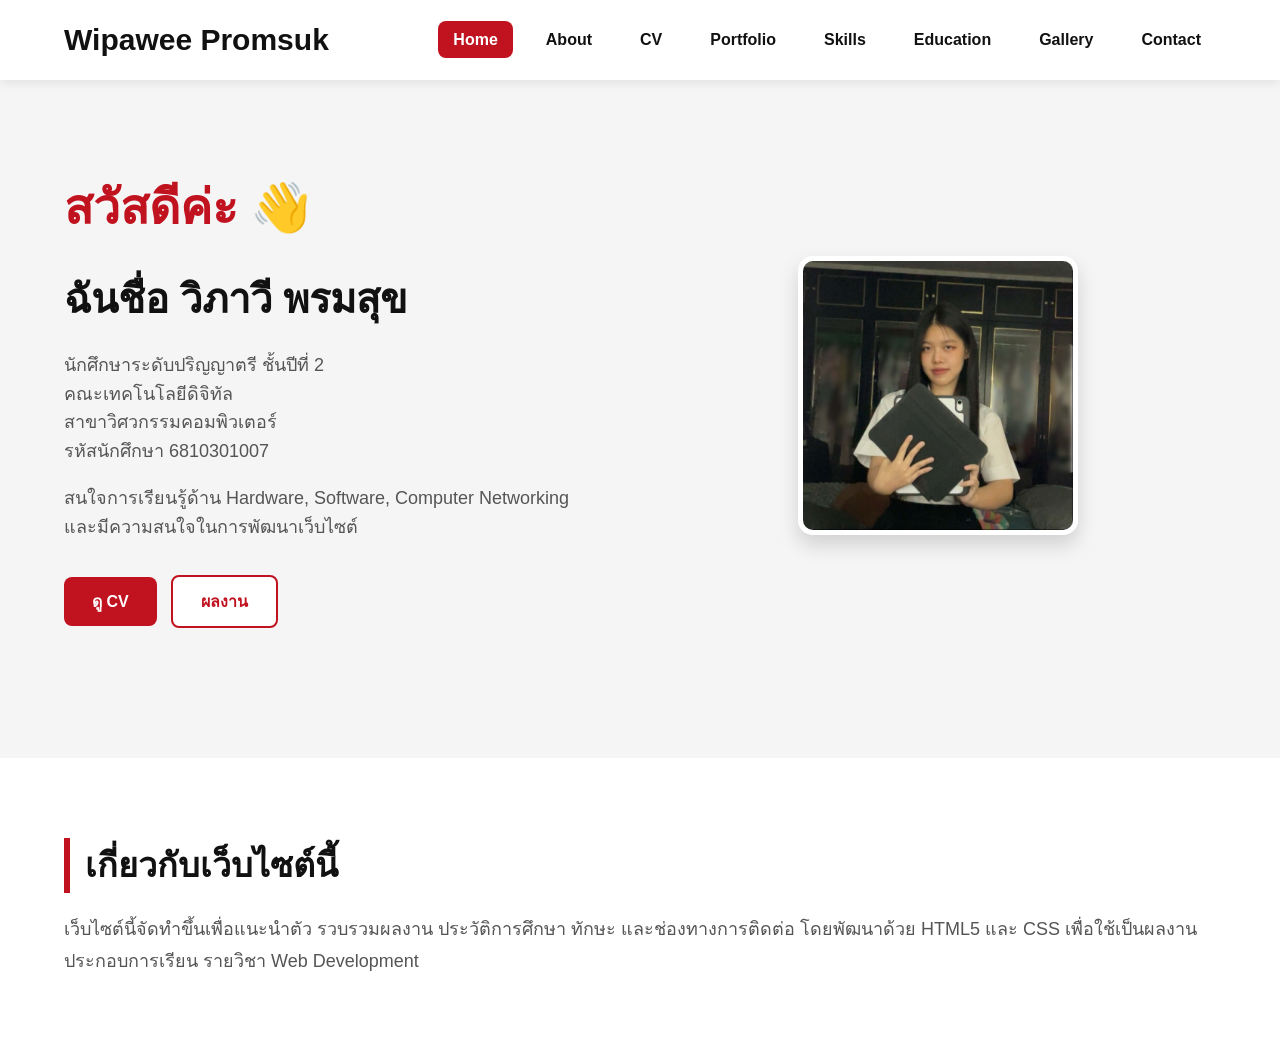
<file: index.html>
<!DOCTYPE html>
<html lang="th">

<head>
    <meta charset="UTF-8">
    <meta name="viewport" content="width=device-width, initial-scale=1.0">
    <title>Wipawee Promsuk | Portfolio</title>

    <link rel="stylesheet" href="css/style.css">
</head>

<body>

    <!-- Header -->
    <header>

        <div class="container">

            <nav>

                <h2 class="logo">Wipawee Promsuk</h2>

                <ul>

                    <li><a class="active" href="index.html">Home</a></li>

                    <li><a href="about.html">About</a></li>

                    <li><a href="cv.html">CV</a></li>

                    <li><a href="portfolio.html">Portfolio</a></li>

                    <li><a href="skills.html">Skills</a></li>

                    <li><a href="education.html">Education</a></li>

                    <li><a href="gallery.html">Gallery</a></li>

                    <li><a href="contact.html">Contact</a></li>

                </ul>

            </nav>

        </div>

    </header>

    <!-- Hero -->

    <section class="hero">

        <div class="container hero-content">

            <div class="hero-text">

                <h1>สวัสดีค่ะ 👋</h1>

                <h2>ฉันชื่อ วิภาวี พรมสุข</h2>

                <p>
                    นักศึกษาระดับปริญญาตรี ชั้นปีที่ 2
                    <br>
                    คณะเทคโนโลยีดิจิทัล
                    <br>
                    สาขาวิศวกรรมคอมพิวเตอร์
                    <br>
                    รหัสนักศึกษา 6810301007
                </p>

                <p>
                    สนใจการเรียนรู้ด้าน Hardware, Software,
                    Computer Networking
                    <br>
                    และมีความสนใจในการพัฒนาเว็บไซต์
                </p>

                <a href="cv.html" class="btn">
                    ดู CV
                </a>

                <a href="portfolio.html" class="btn btn-outline">
                    ผลงาน
                </a>

            </div>

            <div class="hero-image">

                <img src="images/profile.jpg" alt="Profile">

            </div>

        </div>

    </section>

    <!-- About Website -->

    <section class="about-site">

        <div class="container">

            <h2>เกี่ยวกับเว็บไซต์นี้</h2>

            <p>

                เว็บไซต์นี้จัดทำขึ้นเพื่อแนะนำตัว รวบรวมผลงาน
                ประวัติการศึกษา ทักษะ และช่องทางการติดต่อ
                โดยพัฒนาด้วย HTML5 และ CSS
                เพื่อใช้เป็นผลงานประกอบการเรียน
                รายวิชา Web Development

            </p>

        </div>

    </section>

</body>

</html>
</file>
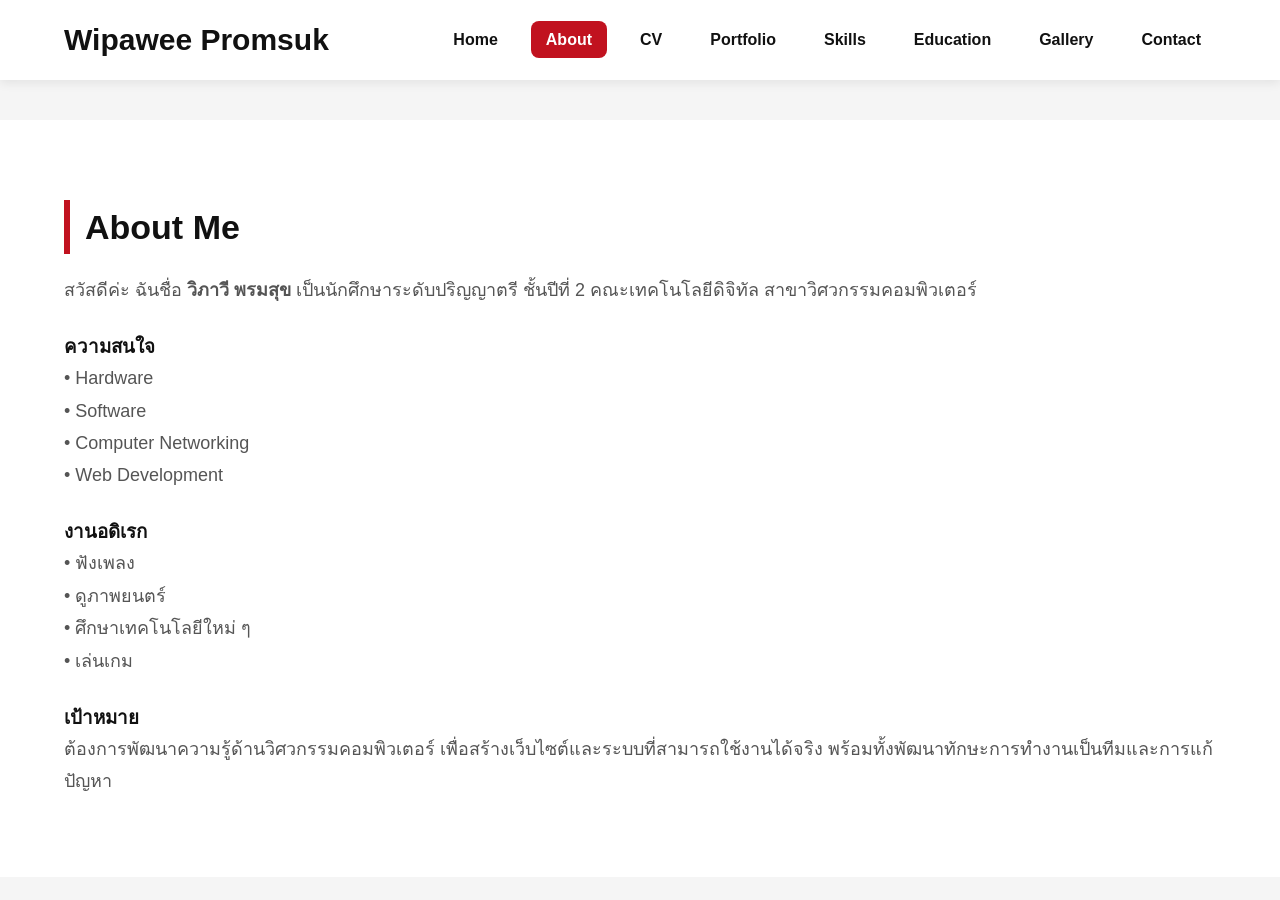
<file: about.html>
<!DOCTYPE html>
<html lang="th">

<head>
    <meta charset="UTF-8">
    <meta name="viewport" content="width=device-width, initial-scale=1.0">
    <title>About | Wipawee Promsuk</title>

    <link rel="stylesheet" href="css/style.css">
</head>

<body>

    <!-- Header -->
    <header>

        <div class="container">

            <nav>

                <h2 class="logo">Wipawee Promsuk</h2>

                <ul>

                    <li><a href="index.html">Home</a></li>

                    <li><a class="active" href="about.html">About</a></li>

                    <li><a href="cv.html">CV</a></li>

                    <li><a href="portfolio.html">Portfolio</a></li>

                    <li><a href="skills.html">Skills</a></li>

                    <li><a href="education.html">Education</a></li>

                    <li><a href="gallery.html">Gallery</a></li>

                    <li><a href="contact.html">Contact</a></li>

                </ul>

            </nav>

        </div>

    </header>

    <!-- About -->

    <section class="about-site">

        <div class="container">

            <h2>About Me</h2>

            <p>
                สวัสดีค่ะ ฉันชื่อ <strong>วิภาวี พรมสุข</strong>
                เป็นนักศึกษาระดับปริญญาตรี ชั้นปีที่ 2
                คณะเทคโนโลยีดิจิทัล
                สาขาวิศวกรรมคอมพิวเตอร์
            </p>

            <br>

            <h3>ความสนใจ</h3>

            <p>
                • Hardware<br>
                • Software<br>
                • Computer Networking<br>
                • Web Development
            </p>

            <br>

            <h3>งานอดิเรก</h3>

            <p>
                • ฟังเพลง<br>
                • ดูภาพยนตร์<br>
                • ศึกษาเทคโนโลยีใหม่ ๆ<br>
                • เล่นเกม<br>
            </p>

            <br>

            <h3>เป้าหมาย</h3>

            <p>
                ต้องการพัฒนาความรู้ด้านวิศวกรรมคอมพิวเตอร์
                เพื่อสร้างเว็บไซต์และระบบที่สามารถใช้งานได้จริง
                พร้อมทั้งพัฒนาทักษะการทำงานเป็นทีมและการแก้ปัญหา
            </p>

        </div>

    </section>

</body>

</html>
</file>
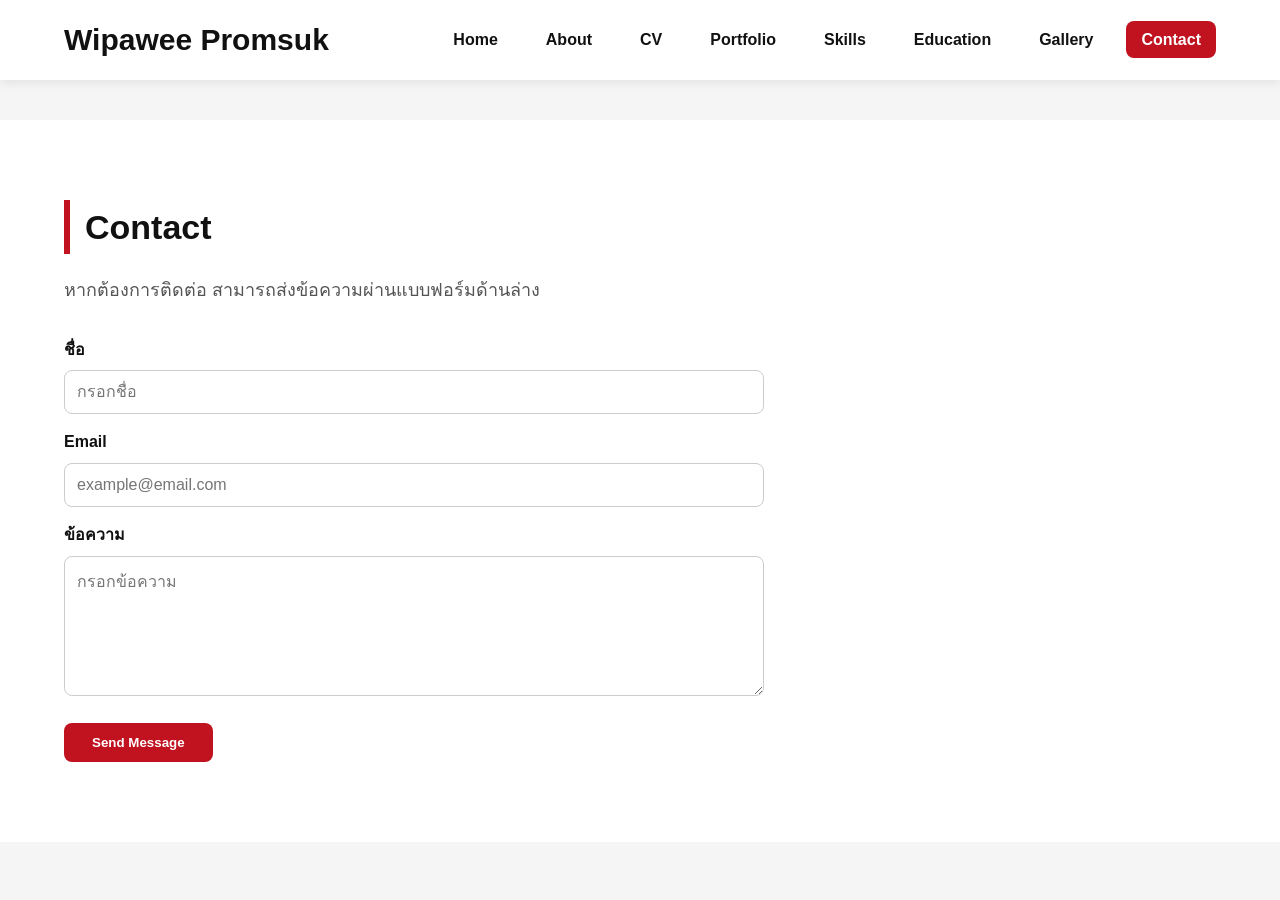
<file: contact.html>
<!DOCTYPE html>
<html lang="th">

<head>
    <meta charset="UTF-8">
    <meta name="viewport" content="width=device-width, initial-scale=1.0">
    <title>Contact | Wipawee Promsuk</title>

    <link rel="stylesheet" href="css/style.css">
</head>

<body>

    <!-- Header -->
    <header>

        <div class="container">

            <nav>

                <h2 class="logo">Wipawee Promsuk</h2>

                <ul>

                    <li><a href="index.html">Home</a></li>

                    <li><a href="about.html">About</a></li>

                    <li><a href="cv.html">CV</a></li>

                    <li><a href="portfolio.html">Portfolio</a></li>

                    <li><a href="skills.html">Skills</a></li>

                    <li><a href="education.html">Education</a></li>

                    <li><a href="gallery.html">Gallery</a></li>

                    <li><a class="active" href="contact.html">Contact</a></li>

                </ul>

            </nav>

        </div>

    </header>

    <!-- Contact -->

    <section class="about-site">

        <div class="container">

            <h2>Contact</h2>

            <p>หากต้องการติดต่อ สามารถส่งข้อความผ่านแบบฟอร์มด้านล่าง</p>

            <form class="contact-form">

                <label>ชื่อ</label>
                <input type="text" placeholder="กรอกชื่อ">

                <label>Email</label>
                <input type="email" placeholder="example@email.com">

                <label>ข้อความ</label>
                <textarea rows="6" placeholder="กรอกข้อความ"></textarea>

                <button type="submit" class="btn">Send Message</button>

            </form>

        </div>

    </section>

</body>

</html>
</file>
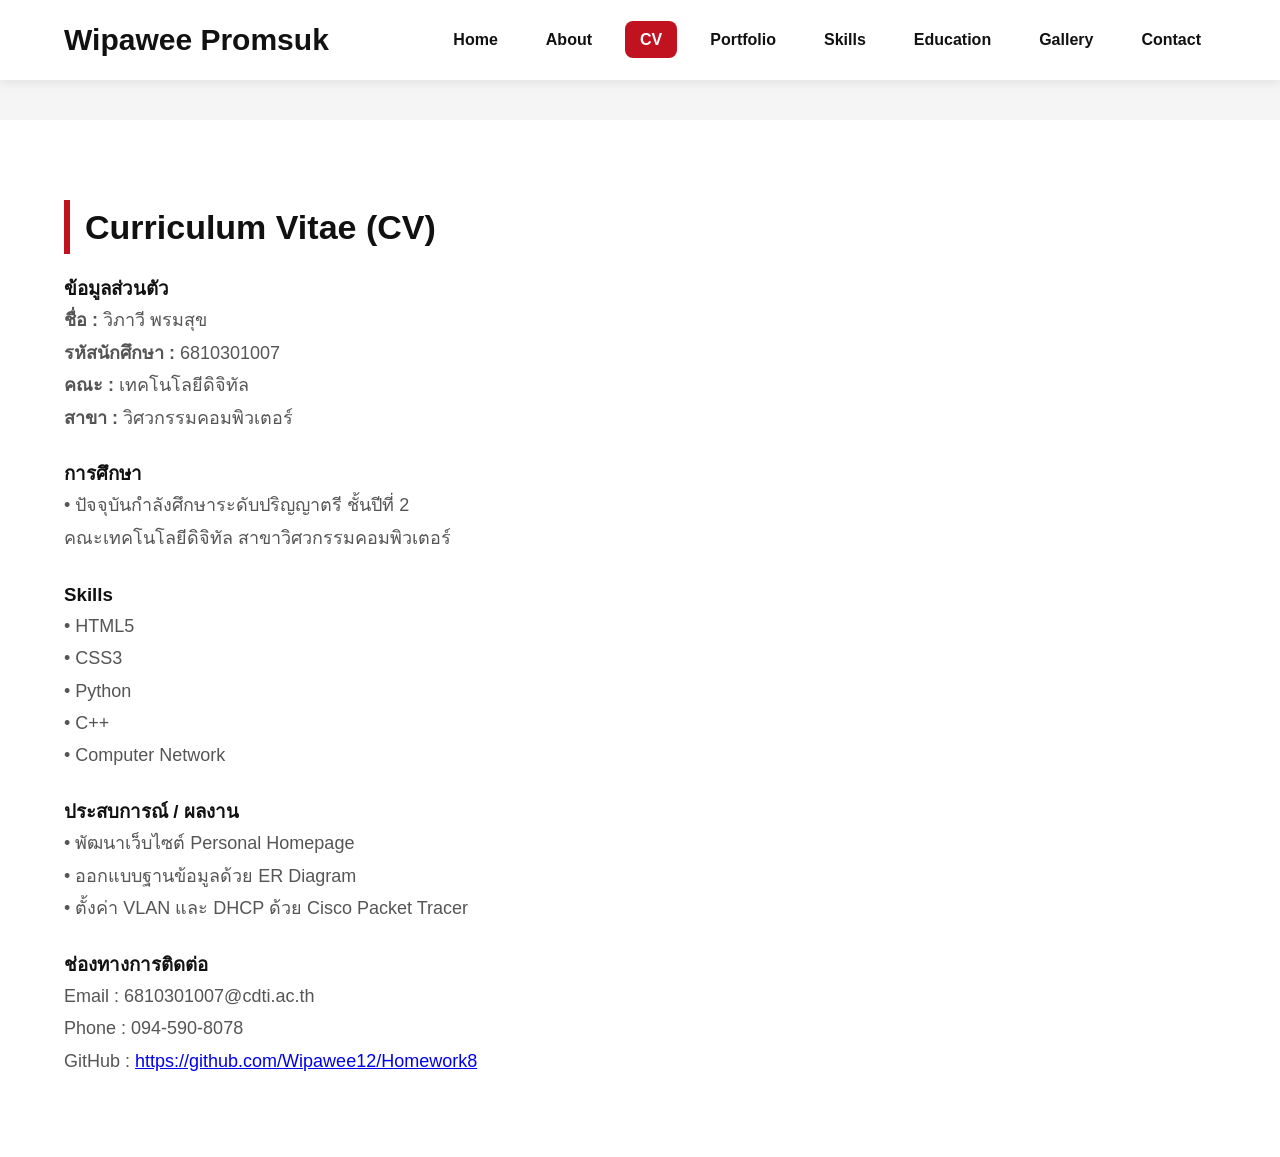
<file: cv.html>
<!DOCTYPE html>
<html lang="th">

<head>
    <meta charset="UTF-8">
    <meta name="viewport" content="width=device-width, initial-scale=1.0">
    <title>CV | Wipawee Promsuk</title>

    <link rel="stylesheet" href="css/style.css">
</head>

<body>

    <!-- Header -->
    <header>

        <div class="container">

            <nav>

                <h2 class="logo">Wipawee Promsuk</h2>

                <ul>

                    <li><a href="index.html">Home</a></li>

                    <li><a href="about.html">About</a></li>

                    <li><a class="active" href="cv.html">CV</a></li>

                    <li><a href="portfolio.html">Portfolio</a></li>

                    <li><a href="skills.html">Skills</a></li>

                    <li><a href="education.html">Education</a></li>

                    <li><a href="gallery.html">Gallery</a></li>

                    <li><a href="contact.html">Contact</a></li>

                </ul>

            </nav>

        </div>

    </header>

    <!-- CV -->

    <section class="about-site">

        <div class="container">

            <h2>Curriculum Vitae (CV)</h2>

            <h3>ข้อมูลส่วนตัว</h3>

            <p>
                <strong>ชื่อ :</strong> วิภาวี พรมสุข <br>
                <strong>รหัสนักศึกษา :</strong> 6810301007 <br>
                <strong>คณะ :</strong> เทคโนโลยีดิจิทัล <br>
                <strong>สาขา :</strong> วิศวกรรมคอมพิวเตอร์
            </p>

            <br>

            <h3>การศึกษา</h3>

            <p>
                • ปัจจุบันกำลังศึกษาระดับปริญญาตรี ชั้นปีที่ 2 <br>
                คณะเทคโนโลยีดิจิทัล สาขาวิศวกรรมคอมพิวเตอร์
            </p>

            <br>

            <h3>Skills</h3>

            <p>
                • HTML5 <br>
                • CSS3 <br>
                • Python <br>
                • C++ <br>
                • Computer Network
            </p>

            <br>

            <h3>ประสบการณ์ / ผลงาน</h3>

            <p>
                • พัฒนาเว็บไซต์ Personal Homepage <br>
                • ออกแบบฐานข้อมูลด้วย ER Diagram <br>
                • ตั้งค่า VLAN และ DHCP ด้วย Cisco Packet Tracer
            </p>

            <br>

            <h3>ช่องทางการติดต่อ</h3>

            <p>
                Email : 6810301007@cdti.ac.th <br>
                Phone : 094-590-8078 <br>
                GitHub :
                <a href="https://github.com/Wipawee12/Homework8" target="_blank">
                    https://github.com/Wipawee12/Homework8
                </a>
            </p>

        </div>

    </section>

</body>

</html>
</file>
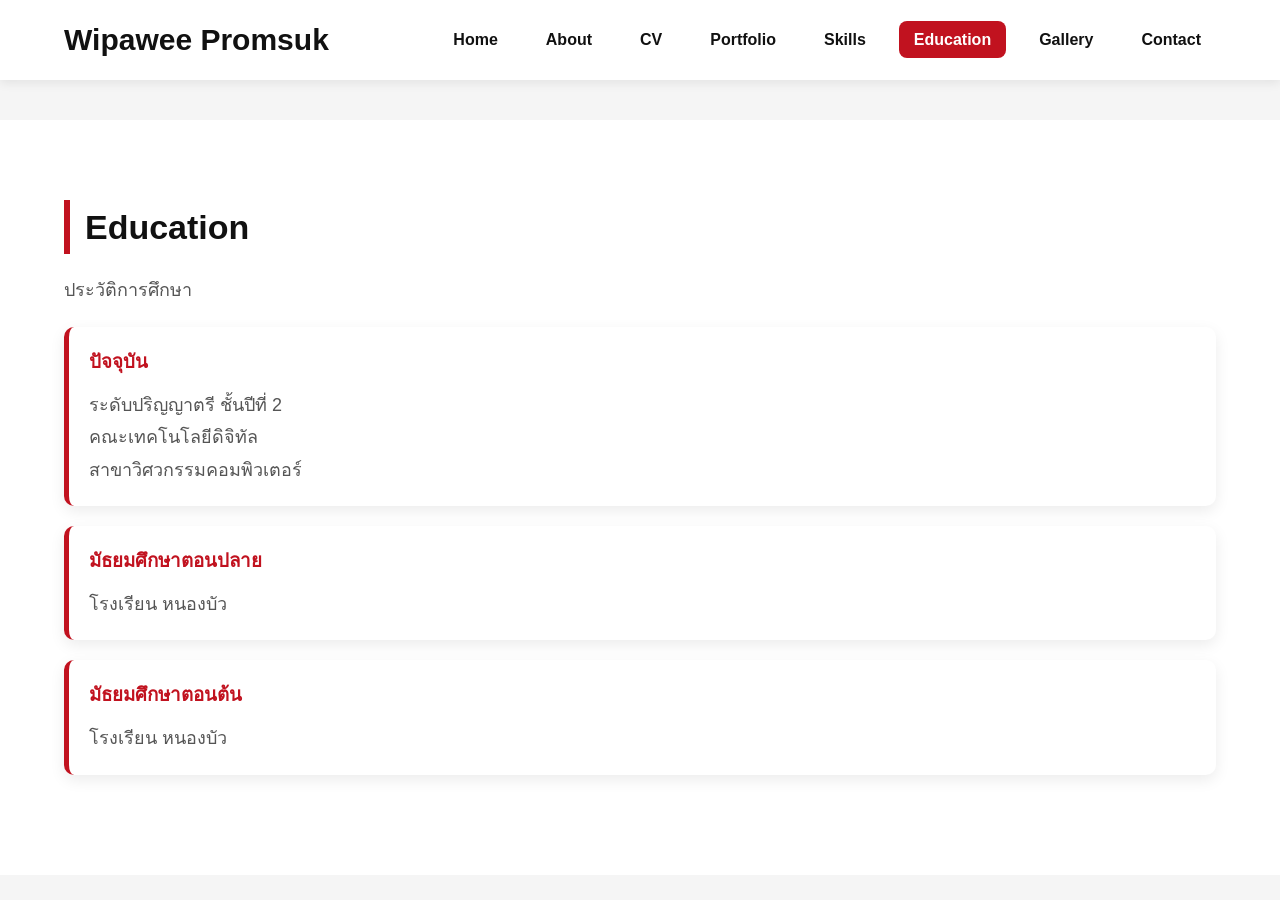
<file: education.html>
<!DOCTYPE html>
<html lang="th">

<head>
    <meta charset="UTF-8">
    <meta name="viewport" content="width=device-width, initial-scale=1.0">
    <title>Education | Wipawee Promsuk</title>

    <link rel="stylesheet" href="css/style.css">
</head>

<body>

    <!-- Header -->
    <header>

        <div class="container">

            <nav>

                <h2 class="logo">Wipawee Promsuk</h2>

                <ul>

                    <li><a href="index.html">Home</a></li>

                    <li><a href="about.html">About</a></li>

                    <li><a href="cv.html">CV</a></li>

                    <li><a href="portfolio.html">Portfolio</a></li>

                    <li><a href="skills.html">Skills</a></li>

                    <li><a class="active" href="education.html">Education</a></li>

                    <li><a href="gallery.html">Gallery</a></li>

                    <li><a href="contact.html">Contact</a></li>

                </ul>

            </nav>

        </div>

    </header>

    <!-- Education -->

    <section class="about-site">

        <div class="container">

            <h2>Education</h2>

            <p>ประวัติการศึกษา</p>

            <div class="skill-card">

                <h3>ปัจจุบัน</h3>

                <p>
                    ระดับปริญญาตรี ชั้นปีที่ 2<br>
                    คณะเทคโนโลยีดิจิทัล<br>
                    สาขาวิศวกรรมคอมพิวเตอร์
                </p>

            </div>

            <div class="skill-card">

                <h3>มัธยมศึกษาตอนปลาย</h3>

                <p>
                    โรงเรียน หนองบัว
                </p>

            </div>

            <div class="skill-card">

                <h3>มัธยมศึกษาตอนต้น</h3>

                <p>
                    โรงเรียน หนองบัว
                </p>

            </div>

        </div>

    </section>

</body>

</html>
</file>
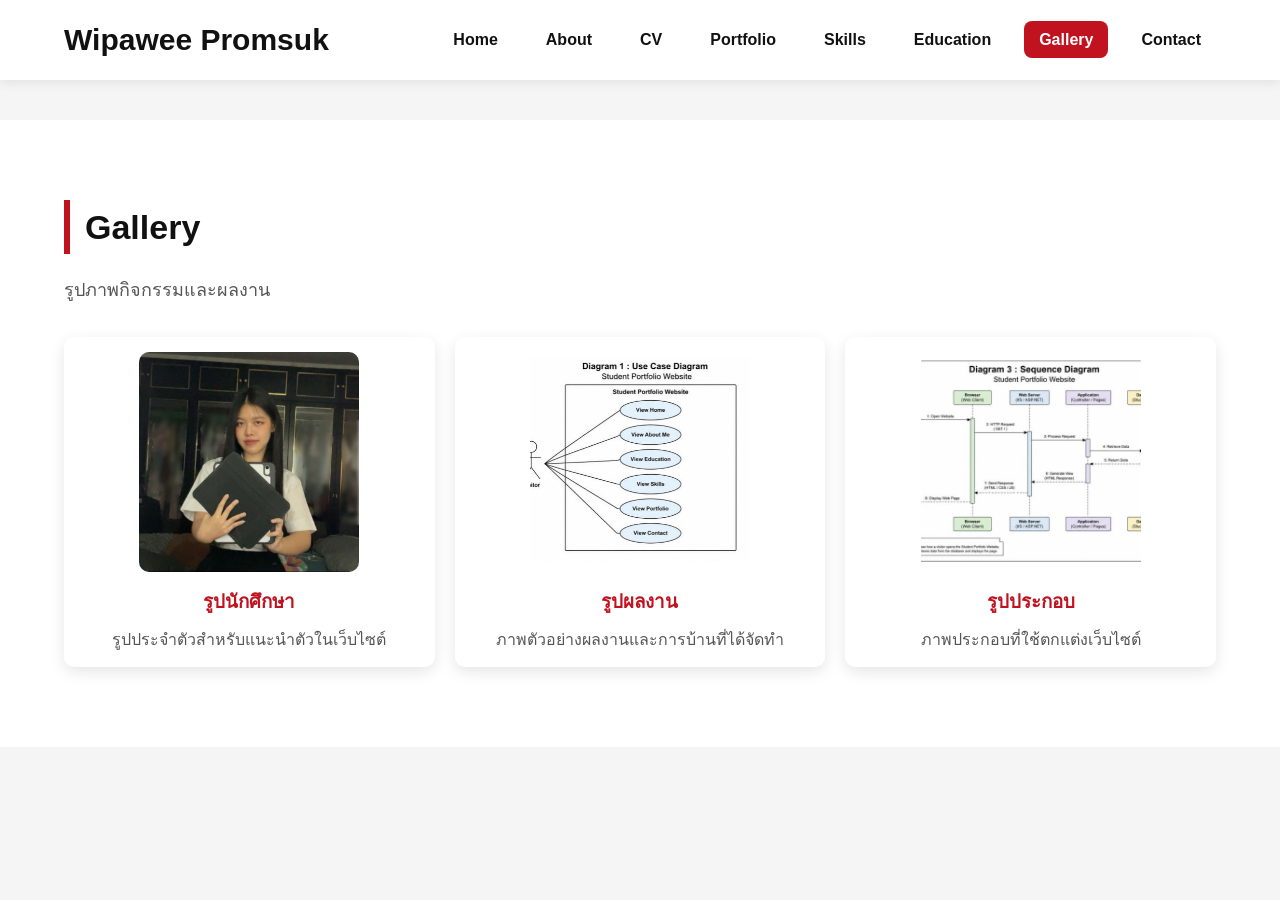
<file: gallery.html>
<!DOCTYPE html>
<html lang="th">

<head>
    <meta charset="UTF-8">
    <meta name="viewport" content="width=device-width, initial-scale=1.0">
    <title>Gallery | Wipawee Promsuk</title>

    <link rel="stylesheet" href="css/style.css">
</head>

<body>

    <!-- Header -->
    <header>

        <div class="container">

            <nav>

                <h2 class="logo">Wipawee Promsuk</h2>

                <ul>

                    <li><a href="index.html">Home</a></li>

                    <li><a href="about.html">About</a></li>

                    <li><a href="cv.html">CV</a></li>

                    <li><a href="portfolio.html">Portfolio</a></li>

                    <li><a href="skills.html">Skills</a></li>

                    <li><a href="education.html">Education</a></li>

                    <li><a class="active" href="gallery.html">Gallery</a></li>

                    <li><a href="contact.html">Contact</a></li>

                </ul>

            </nav>

        </div>

    </header>

    <!-- Gallery -->

    <section class="about-site">

        <div class="container">

            <h2>Gallery</h2>

            <p>รูปภาพกิจกรรมและผลงาน</p>

            <div class="gallery-grid">

    <div class="gallery-card">

        <img src="images/profile.jpg" alt="รูปนักศึกษา">

        <h3>รูปนักศึกษา</h3>

        <p>รูปประจำตัวสำหรับแนะนำตัวในเว็บไซต์</p>

    </div>

    <div class="gallery-card">

        <img src="images/gallery1.jpg" alt="รูปผลงาน">

        <h3>รูปผลงาน</h3>

        <p>ภาพตัวอย่างผลงานและการบ้านที่ได้จัดทำ</p>

    </div>

    <div class="gallery-card">

        <img src="images/gallery2.jpg" alt="รูปประกอบ">

        <h3>รูปประกอบ</h3>

        <p>ภาพประกอบที่ใช้ตกแต่งเว็บไซต์</p>

    </div>

</div>
</section>

</body>

</html>
</file>
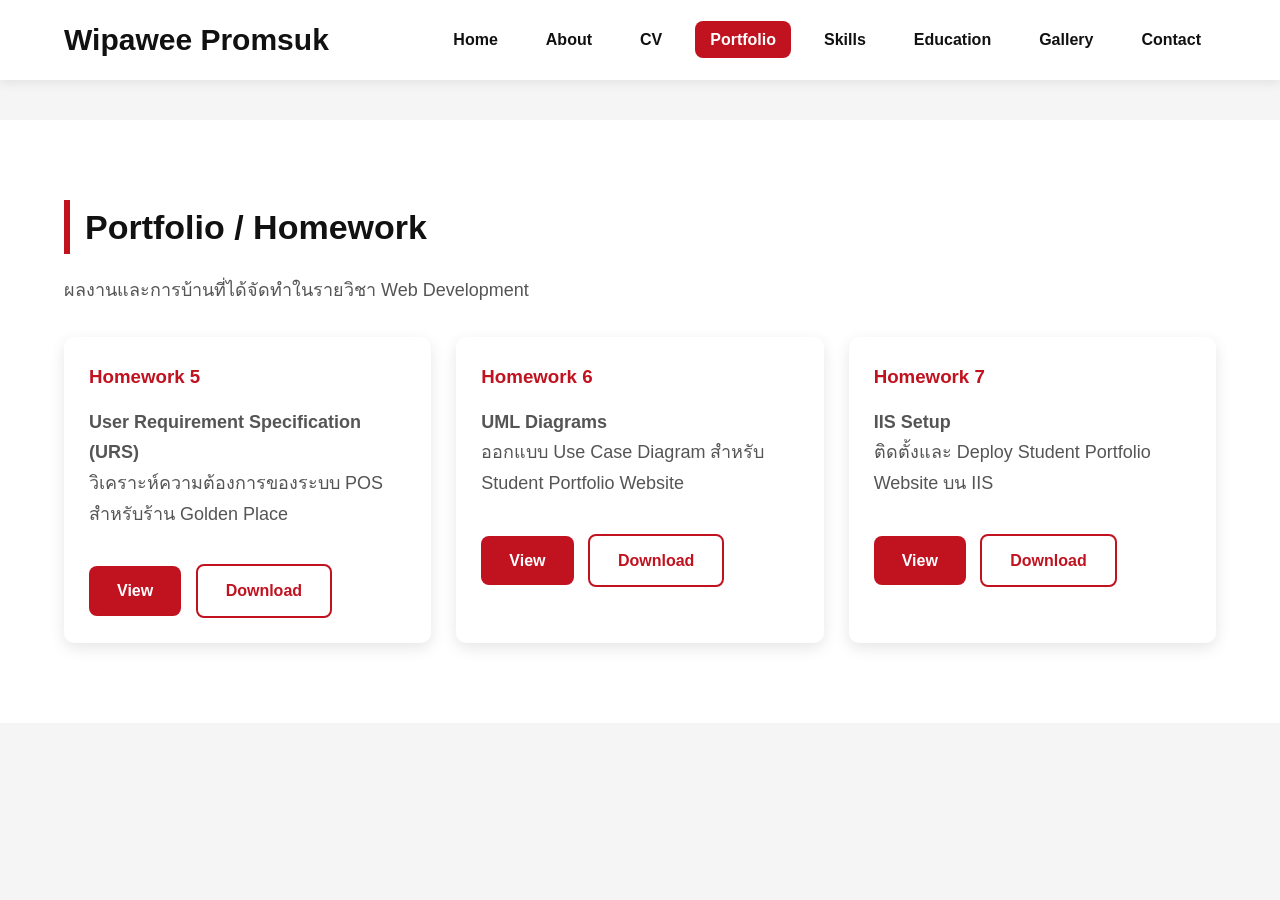
<file: portfolio.html>
<!DOCTYPE html>
<html lang="th">

<head>
    <meta charset="UTF-8">
    <meta name="viewport" content="width=device-width, initial-scale=1.0">
    <title>Portfolio | Wipawee Promsuk</title>

    <link rel="stylesheet" href="css/style.css">
</head>

<body>

    <!-- Header -->
    <header>

        <div class="container">

            <nav>

                <h2 class="logo">Wipawee Promsuk</h2>

                <ul>

                    <li><a href="index.html">Home</a></li>

                    <li><a href="about.html">About</a></li>

                    <li><a href="cv.html">CV</a></li>

                    <li><a class="active" href="portfolio.html">Portfolio</a></li>

                    <li><a href="skills.html">Skills</a></li>

                    <li><a href="education.html">Education</a></li>

                    <li><a href="gallery.html">Gallery</a></li>

                    <li><a href="contact.html">Contact</a></li>

                </ul>

            </nav>

        </div>

    </header>

    <!-- Portfolio -->

    <section class="about-site">

        <div class="container">

            <h2>Portfolio / Homework</h2>

            <p>
                ผลงานและการบ้านที่ได้จัดทำในรายวิชา Web Development
            </p>

            <div class="portfolio-grid">

                <!-- Homework 5 -->
                <div class="portfolio-card">

                    <h3>Homework 5</h3>

                    <p>
                        <strong>User Requirement Specification (URS)</strong><br>
                        วิเคราะห์ความต้องการของระบบ POS
                        สำหรับร้าน Golden Place
                    </p>

                    <a href="files/HW5.pdf" class="btn" target="_blank">
                        View
                    </a>

                    <a href="files/HW5.pdf" class="btn btn-outline" download>
                        Download
                    </a>

                </div>

                <!-- Homework 6 -->
                <div class="portfolio-card">

                    <h3>Homework 6</h3>

                    <p>
                        <strong>UML Diagrams</strong><br>
                        ออกแบบ Use Case Diagram
                        สำหรับ Student Portfolio Website
                    </p>

                    <a href="files/HW6.pdf" class="btn" target="_blank">
                        View
                    </a>

                    <a href="files/HW6.pdf" class="btn btn-outline" download>
                        Download
                    </a>

                </div>

                <!-- Homework 7 -->
                <div class="portfolio-card">

                    <h3>Homework 7</h3>

                    <p>
                        <strong>IIS Setup</strong><br>
                        ติดตั้งและ Deploy
                        Student Portfolio Website บน IIS
                    </p>

                    <a href="files/HW7.pdf" class="btn" target="_blank">
                        View
                    </a>

                    <a href="files/HW7.pdf" class="btn btn-outline" download>
                        Download
                    </a>

                </div>

            </div>

        </div>

    </section>

</body>

</html>
</file>
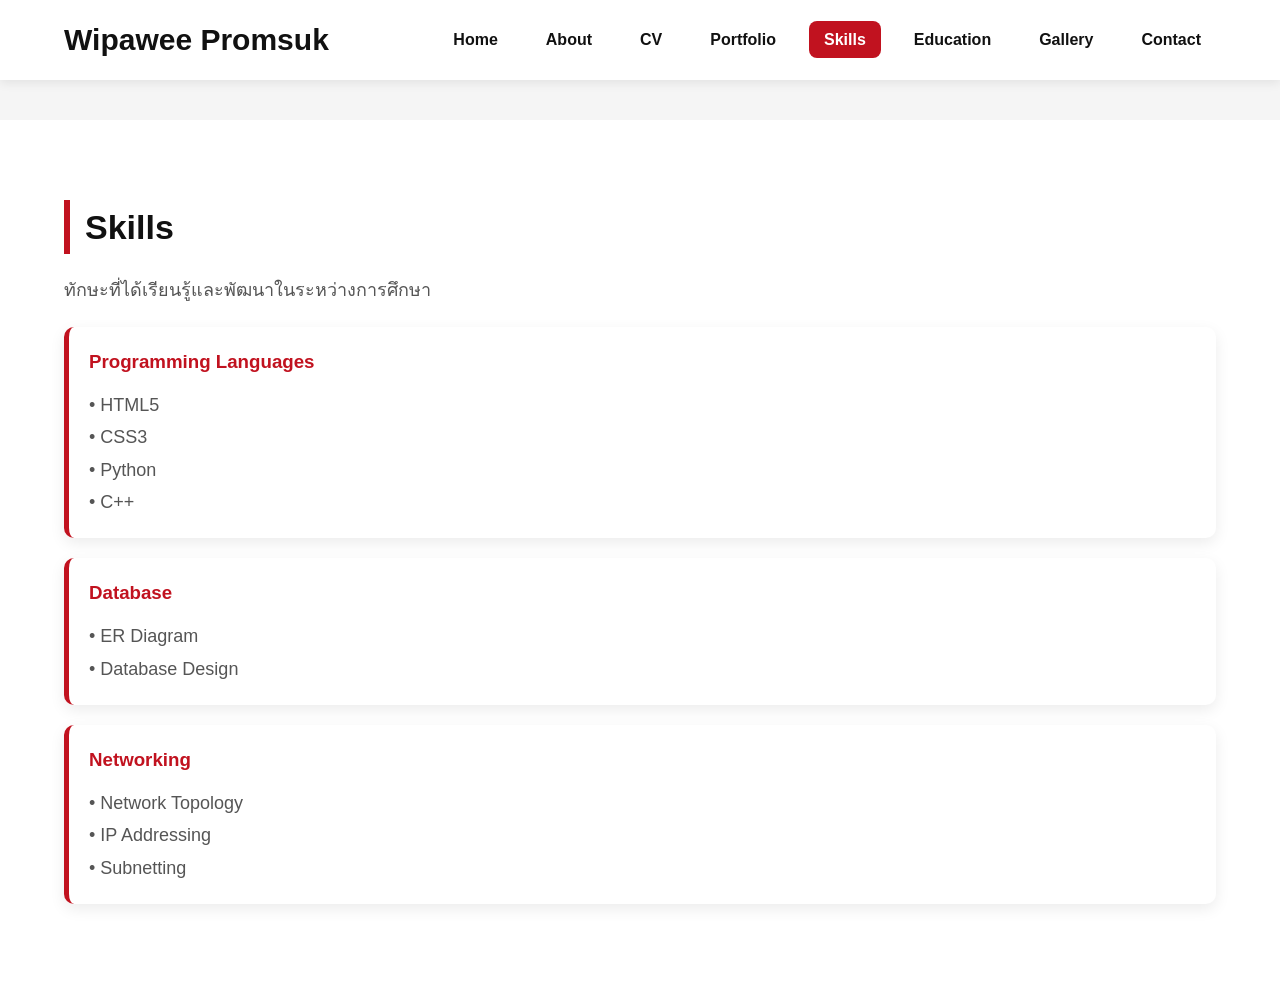
<file: skills.html>
<!DOCTYPE html>
<html lang="th">

<head>
    <meta charset="UTF-8">
    <meta name="viewport" content="width=device-width, initial-scale=1.0">
    <title>Skills | Wipawee Promsuk</title>

    <link rel="stylesheet" href="css/style.css">
</head>

<body>

    <!-- Header -->
    <header>

        <div class="container">

            <nav>

                <h2 class="logo">Wipawee Promsuk</h2>

                <ul>

                    <li><a href="index.html">Home</a></li>

                    <li><a href="about.html">About</a></li>

                    <li><a href="cv.html">CV</a></li>

                    <li><a href="portfolio.html">Portfolio</a></li>

                    <li><a class="active" href="skills.html">Skills</a></li>

                    <li><a href="education.html">Education</a></li>

                    <li><a href="gallery.html">Gallery</a></li>

                    <li><a href="contact.html">Contact</a></li>

                </ul>

            </nav>

        </div>

    </header>

    <!-- Skills -->

<section class="about-site">

    <div class="container">

        <h2>Skills</h2>

        <p>ทักษะที่ได้เรียนรู้และพัฒนาในระหว่างการศึกษา</p>

        <div class="skill-card">

            <h3>Programming Languages</h3>

            <p>
                • HTML5 <br>
                • CSS3 <br>
                • Python <br>
                • C++
            </p>

        </div>

        <div class="skill-card">

            <h3>Database</h3>

            <p>
                • ER Diagram <br>
                • Database Design
            </p>

        </div>

        <div class="skill-card">

            <h3>Networking</h3>

            <p>
                • Network Topology <br>
                • IP Addressing <br>
                • Subnetting
            </p>

        </div>

    </div>

</section>

</body>

</html>
</file>
<file: css/style.css>
/* ===========================
   RESET
=========================== */

*{
    margin:0;
    padding:0;
    box-sizing:border-box;
}

html{
    scroll-behavior:smooth;
}

/* ===========================
   BODY
=========================== */

body{
    font-family:Arial, Helvetica, sans-serif;
    background:#F5F5F5;
    color:#111111;
    line-height:1.6;
}

/* ===========================
   CONTAINER
=========================== */

.container{
    width:90%;
    max-width:1200px;
    margin:auto;
}

/* ===========================
   HEADER
=========================== */

header{
    background:#FFFFFF;
    position:sticky;
    top:0;
    z-index:999;
    box-shadow:0 3px 10px rgba(0,0,0,.08);
}

/* ===========================
   NAVBAR
=========================== */

nav{
    display:flex;
    justify-content:space-between;
    align-items:center;
    height:80px;
}

.logo{
    color:#111111;
    font-size:30px;
    font-weight:bold;
    transition:.3s;
}

.logo:hover{
    color:#C1121F;
}

nav ul{
    display:flex;
    list-style:none;
}

nav li{
    margin-left:18px;
}

nav a{
    text-decoration:none;
    color:#111111;
    padding:10px 15px;
    border-radius:8px;
    font-weight:600;
    transition:.3s;
}

nav a:hover{
    background:#C1121F;
    color:white;
}

.active{
    background:#C1121F;
    color:white;
}

/* ===========================
   HERO
=========================== */

.hero{
    padding:90px 0;
    animation:fadeUp .8s ease;
}

.hero-content{
    display:flex;
    justify-content:space-between;
    align-items:center;
    gap:40px;
}

.hero-text{
    flex:1;
}

.hero-text h1{
    font-size:48px;
    color:#C1121F;
}

.hero-text h2{
    font-size:40px;
    margin:20px 0;
}

.hero-text p{
    margin-bottom:18px;
    color:#555;
    font-size:18px;
}

.hero-image{
    flex:1;
    text-align:center;
}

.hero-image img{
    width:280px;
    border-radius:15px;
    border:5px solid white;
    box-shadow:0 10px 20px rgba(0,0,0,.15);
    transition:.3s;
}

.hero-image img:hover{
    transform:scale(1.05);
}

/* ===========================
   BUTTON
=========================== */

.btn{
    display:inline-block;
    margin-top:15px;
    margin-right:10px;
    padding:12px 28px;
    background:#C1121F;
    color:white;
    text-decoration:none;
    border-radius:8px;
    transition:.3s;
    font-weight:bold;
}

.btn:hover{
    background:#111111;
}

.btn-outline{
    background:white;
    color:#C1121F;
    border:2px solid #C1121F;
}

.btn-outline:hover{
    background:#C1121F;
    color:white;
}

/* ===========================
   ABOUT WEBSITE
=========================== */

/* ===========================
   ABOUT WEBSITE
=========================== */

.about-site{
    background:white;
    padding:80px 0;
    margin-top:40px;
}

.about-site h2{
    border-left:6px solid #C1121F;
    padding-left:15px;
    margin-bottom:20px;
    font-size:34px;
}

.about-site p{
    color:#555;
    font-size:18px;
    line-height:1.8;
}

/* ===========================
   ANIMATION
=========================== */

@keyframes fadeUp{

    from{
        opacity:0;
        transform:translateY(40px);
    }

    to{
        opacity:1;
        transform:translateY(0);
    }

}

/* ===========================
   RESPONSIVE
=========================== */

@media(max-width:900px){

    nav{
        flex-direction:column;
        height:auto;
        padding:20px 0;
    }

    nav ul{
        margin-top:15px;
        flex-wrap:wrap;
        justify-content:center;
    }

    .hero-content{
        flex-direction:column;
        text-align:center;
    }

    .hero-image img{
        width:220px;
    }

}
/* ===========================
   PORTFOLIO
=========================== */

.portfolio-grid{
    display:grid;
    grid-template-columns:repeat(auto-fit,minmax(300px,1fr));
    gap:25px;
    margin-top:30px;
}

.portfolio-card{
    background:#FFFFFF;
    padding:25px;
    border-radius:10px;
    box-shadow:0 5px 15px rgba(0,0,0,.1);
    transition:.3s;
}

.portfolio-card:hover{
    transform:translateY(-5px);
}

.portfolio-card h3{
    color:#C1121F;
    margin-bottom:15px;
}

.portfolio-card p{
    color:#555;
    margin-bottom:20px;
    line-height:1.7;
}
/* ===========================
   SKILLS
=========================== */

.skill-card{
    background:#FFFFFF;
    padding:20px;
    margin-top:20px;
    margin-bottom:20px;
    border-left:5px solid #C1121F;
    border-radius:10px;
    box-shadow:0 5px 15px rgba(0,0,0,.08);
    transition:.3s;
}

.skill-card:hover{
    transform:translateY(-5px);
}

.skill-card h3{
    color:#C1121F;
    margin-bottom:12px;
}

.skill-card p{
    color:#555;
    line-height:1.8;
}
/* ===========================
   GALLERY
=========================== */

.gallery-grid{
    display:grid;
    grid-template-columns:repeat(auto-fit,minmax(250px,1fr));
    gap:20px;
    margin-top:30px;
}

.gallery-card{
    background:#FFFFFF;
    padding:15px;
    border-radius:10px;
    box-shadow:0 5px 15px rgba(0,0,0,.1);
    text-align:center;
    transition:.3s;
}

.gallery-card:hover{
    transform:translateY(-5px);
}

.gallery-card img{
    width:220px;
    height:220px;
    object-fit:cover;
    display:block;
    margin:0 auto;
    border-radius:10px;
}

.gallery-card h3{
    color:#C1121F;
    margin:15px 0 10px;
}

.gallery-card p{
    color:#555;
    font-size:16px;
    line-height:1.6;
}
/* ===========================
   CONTACT
=========================== */

.contact-form{
    max-width:700px;
    margin-top:30px;
}

.contact-form label{
    display:block;
    margin:15px 0 8px;
    font-weight:bold;
}

.contact-form input,
.contact-form textarea{

    width:100%;
    padding:12px;
    border:1px solid #ccc;
    border-radius:8px;
    font-size:16px;
}

.contact-form textarea{
    resize:vertical;
}

.contact-form button{
    margin-top:20px;
    border:none;
    cursor:pointer;
}
</file>
